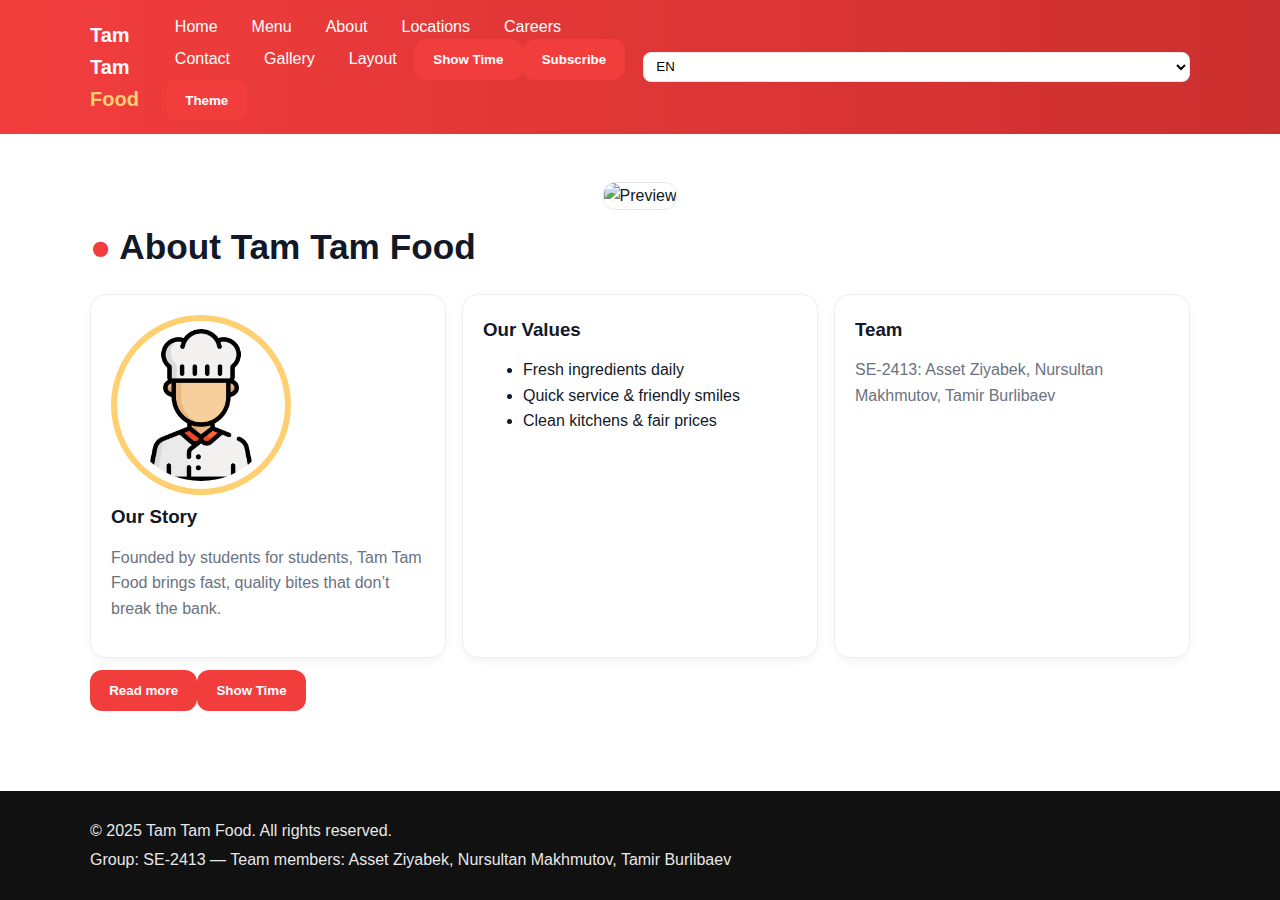
<file: about.html>
<!doctype html>
<html lang="en">

<head>
  <meta charset="utf-8">
  <meta name="viewport" content="width=device-width, initial-scale=1">
  <title>About | Tam Tam Food</title>
  <link rel="stylesheet" href="style.css">
</head>

<body>

  <header id="top-banner">
    <div class="container nav-wrap">
      <a class="logo" href="index.html" aria-label="Go to home">Tam Tam <span>Food</span></a>
      <nav class="nav">
        <a href="index.html">Home</a>
        <a href="menu.html">Menu</a>
        <a href="about.html">About</a>
        <a href="locations.html">Locations</a>
        <a href="careers.html">Careers</a>
        <a href="contact.html">Contact</a>
      
        <a href="gallery.html">Gallery</a>
        <a href="layout.html">Layout</a>
      </nav>
    </div>
  </header>


  <section class="section">
    <div class="container">
      <h2 class="section-title">About Tam Tam Food</h2>
      <div class="grid-3">
        <div class="card">
          <img class="circle-image" src="assets/images/chef.png" alt="Our chef">
          <h3>Our Story</h3>
          <p class="text-muted">Founded by students for students, Tam Tam Food brings fast, quality bites that don’t
            break the bank.</p>
        </div>
        <div class="card">
          <h3>Our Values</h3>
          <ul>
            <li>Fresh ingredients daily</li>
            <li>Quick service &amp; friendly smiles</li>
            <li>Clean kitchens &amp; fair prices</li>
          </ul>
        </div>
        <div class="card">
          <h3>Team</h3>
          <p class="text-muted">SE-2413: Asset Ziyabek, Nursultan Makhmutov, Tamir Burlibaev</p>
        </div>
      </div>
    </div>
  </section>


  <footer>
    <div class="container">
      <p>&copy; 2025 Tam Tam Food. All rights reserved.</p>
      <p>Group: SE-2413 — Team members: Asset Ziyabek, Nursultan Makhmutov, Tamir Burlibaev</p>
    </div>
  </footer>


  <script src="assets/js/main.js"></script>
</body>
</html>
</file>
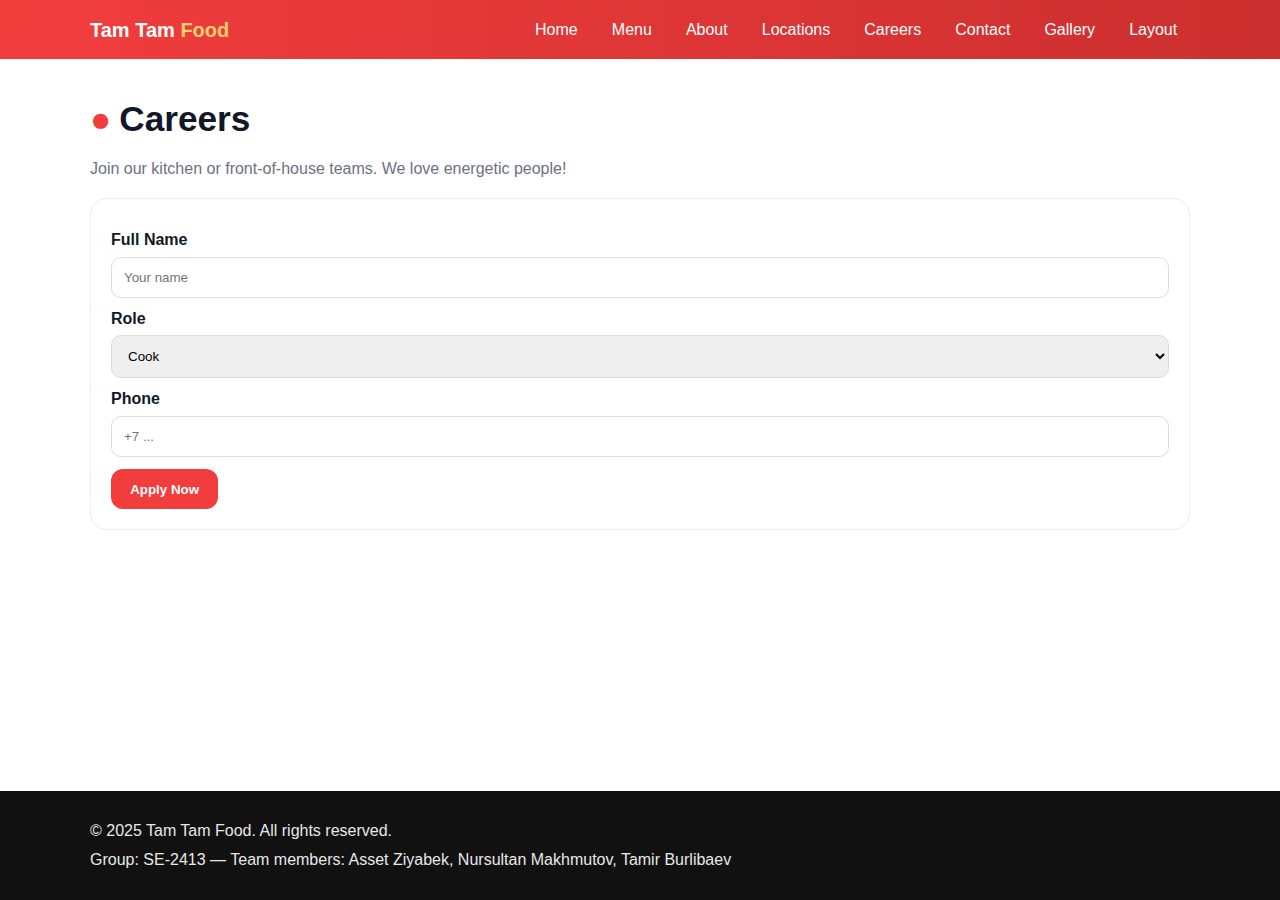
<file: careers.html>
<!doctype html>
<html lang="en">
<head>
  <meta charset="utf-8">
  <meta name="viewport" content="width=device-width, initial-scale=1">
  <title>Careers | Tam Tam Food</title>
  <link rel="stylesheet" href="style.css">
</head>
<body>
  
<header id="top-banner">
  <div class="container nav-wrap">
    <a class="logo" href="index.html" aria-label="Go to home">Tam Tam <span>Food</span></a>
    <nav class="nav">
      <a href="index.html">Home</a>
      <a href="menu.html">Menu</a>
      <a href="about.html">About</a>
      <a href="locations.html">Locations</a>
      <a href="careers.html">Careers</a>
      <a href="contact.html">Contact</a>
    
        <a href="gallery.html">Gallery</a>
        <a href="layout.html">Layout</a>
      </nav>
  </div>
</header>

  
<section class="section">
  <div class="container">
    <h2 class="section-title">Careers</h2>
    <p class="text-muted">Join our kitchen or front-of-house teams. We love energetic people!</p>
    <form id="apply-form" action="#" method="post">
      <label for="fullname">Full Name</label>
      <input type="text" id="fullname" name="fullname" placeholder="Your name">
      <label for="role">Role</label>
      <select id="role" name="role">
        <option>Cook</option>
        <option>Cashier</option>
        <option>Courier</option>
      </select>
      <label for="phone">Phone</label>
      <input type="tel" id="phone" name="phone" placeholder="+7 ...">
      <button type="submit" class="button">Apply Now</button>
    </form>
  </div>
</section>

  
<footer>
  <div class="container">
    <p>&copy; 2025 Tam Tam Food. All rights reserved.</p>
    <p>Group: SE-2413 — Team members: Asset Ziyabek, Nursultan Makhmutov, Tamir Burlibaev</p>
  </div>
</footer>

</body>
</html>
</file>
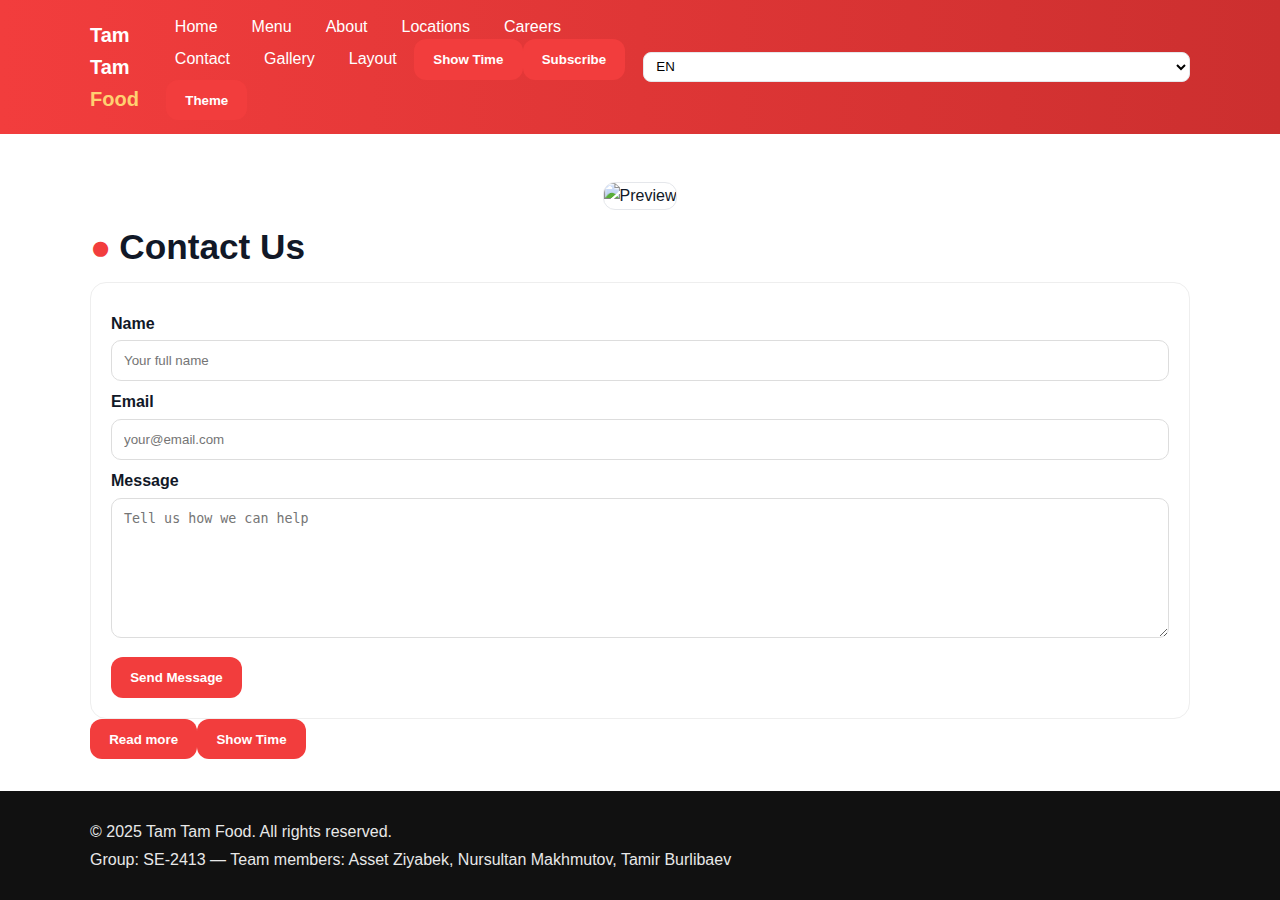
<file: contact.html>
<!doctype html>
<html lang="en">
<head>
  <meta charset="utf-8">
  <meta name="viewport" content="width=device-width, initial-scale=1">
  <title>Contact | Tam Tam Food</title>
  <link rel="stylesheet" href="style.css">
</head>
<body>
  
<header id="top-banner">
    <div class="container nav-wrap">
      <a class="logo" href="index.html" aria-label="Go to home">Tam Tam <span>Food</span></a>
      <nav class="nav">
        <a href="index.html">Home</a>
        <a href="menu.html">Menu</a>
        <a href="about.html">About</a>
        <a href="locations.html">Locations</a>
        <a href="careers.html">Careers</a>
        <a href="contact.html">Contact</a>
        <a href="gallery.html">Gallery</a>
        <a href="layout.html">Layout</a>
      </nav>
    </div>
  </header>

  
<section class="section">
  <div class="container">
    <h2 class="section-title">Contact Us</h2>
    <form id="contact-form" action="#" method="post">
      <label for="name">Name</label>
      <input type="text" id="name" name="name" placeholder="Your full name" required minlength="2">
      <label for="email">Email</label>
      <input type="email" id="email" name="email" placeholder="your@email.com" required>
      <label for="message">Message</label>
      <textarea id="message" name="message" placeholder="Tell us how we can help" required minlength="5"></textarea>
      <button type="submit" class="button">Send Message</button>
    </form>
  </div>
</section>

  
<footer>
  <div class="container">
    <p>&copy; 2025 Tam Tam Food. All rights reserved.</p>
    <p>Group: SE-2413 — Team members: Asset Ziyabek, Nursultan Makhmutov, Tamir Burlibaev</p>
  </div>
</footer>


  <script src="assets/js/main.js"></script>
</body>
</html>
</file>
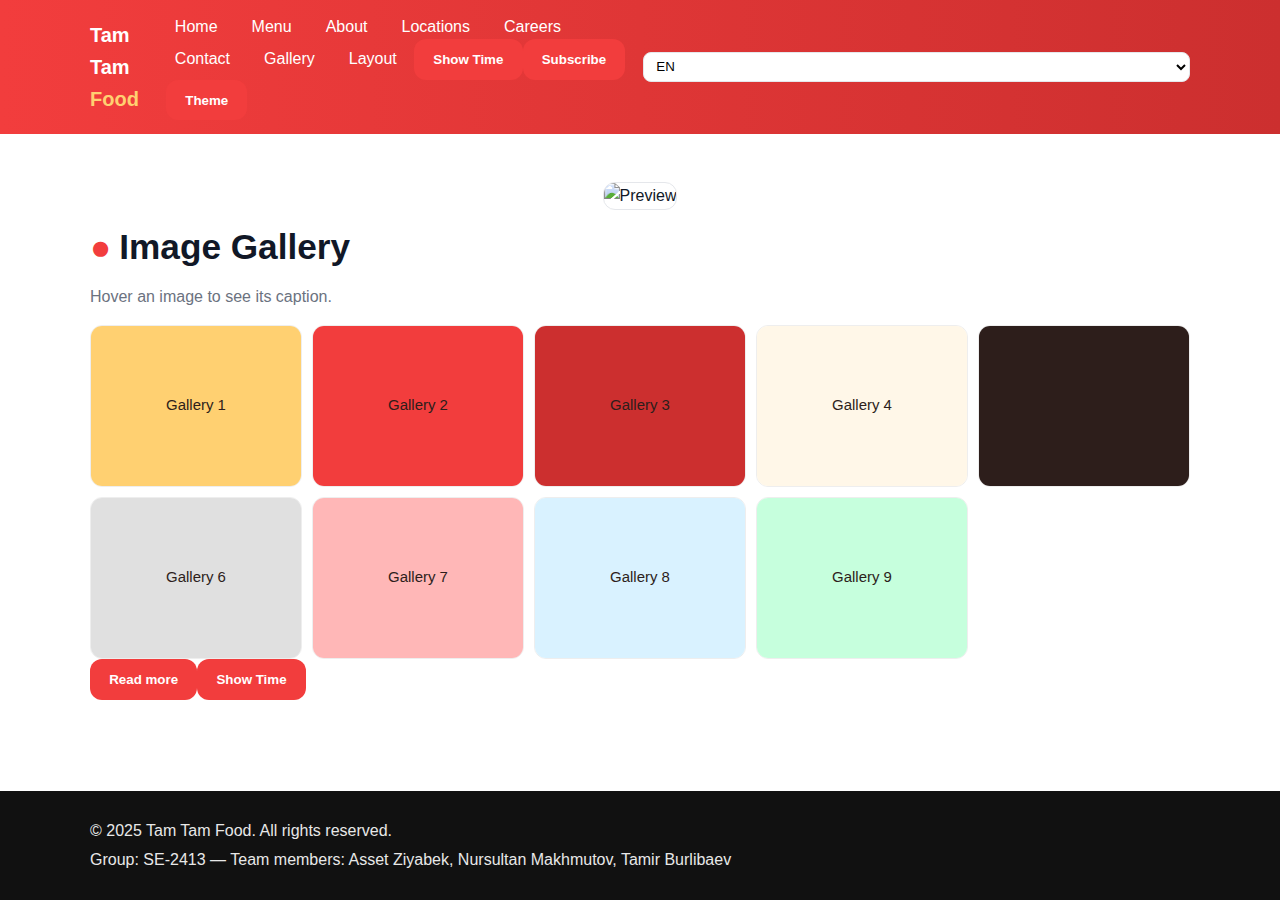
<file: gallery.html>
<!doctype html>
<html lang="en">
<head>
  <meta charset="utf-8">
  <meta name="viewport" content="width=device-width, initial-scale=1">
  <title>Gallery | Tam Tam Food</title>
  <link rel="stylesheet" href="style.css">
</head>
<body>

  <header id="top-banner">
    <div class="container nav-wrap">
      <a class="logo" href="index.html" aria-label="Go to home">Tam Tam <span>Food</span></a>
      <nav class="nav">
        <a href="index.html">Home</a>
        <a href="menu.html">Menu</a>
        <a href="about.html">About</a>
        <a href="locations.html">Locations</a>
        <a href="careers.html">Careers</a>
        <a href="contact.html">Contact</a>
        <a href="gallery.html">Gallery</a>
        <a href="layout.html">Layout</a>
      </nav>
    </div>
  </header>

  <section class="section">
    <div class="container">
      <h2 class="section-title">Image Gallery</h2>
      <p class="text-muted">Hover an image to see its caption.</p>
      <div class="gallery">
        <figure>
          <img src="assets/gallery/1.svg" alt="Kitchen crew at work">
          <figcaption>Kitchen crew at work</figcaption>
        </figure>
        <figure>
          <img src="assets/gallery/2.svg" alt="Fresh buns daily">
          <figcaption>Fresh buns daily</figcaption>
        </figure>
        <figure>
          <img src="assets/gallery/3.svg" alt="Locally sourced potatoes">
          <figcaption>Locally sourced potatoes</figcaption>
        </figure>
        <figure>
          <img src="assets/gallery/4.svg" alt="Sauce lab secrets">
          <figcaption>Sauce lab secrets</figcaption>
        </figure>
        <figure>
          <img src="assets/gallery/5.svg" alt="Student discount hours">
          <figcaption>Student discount hours</figcaption>
        </figure>
        <figure>
          <img src="assets/gallery/6.svg" alt="Family pack moments">
          <figcaption>Family pack moments</figcaption>
        </figure>
        <figure>
          <img src="assets/gallery/7.svg" alt="Icy drinks">
          <figcaption>Icy drinks</figcaption>
        </figure>
        <figure>
          <img src="assets/gallery/8.svg" alt="Golden fries">
          <figcaption>Golden fries</figcaption>
        </figure>
        <figure>
          <img src="assets/gallery/9.svg" alt="Classic burger">
          <figcaption>Classic burger</figcaption>
        </figure>
      </div>
    </div>
  </section>

  <footer>
    <div class="container">
      <p>&copy; 2025 Tam Tam Food. All rights reserved.</p>
      <p>Group: SE-2413 — Team members: Asset Ziyabek, Nursultan Makhmutov, Tamir Burlibaev</p>
    </div>
  </footer>


  <script src="assets/js/main.js"></script>
</body>
</html>
</file>
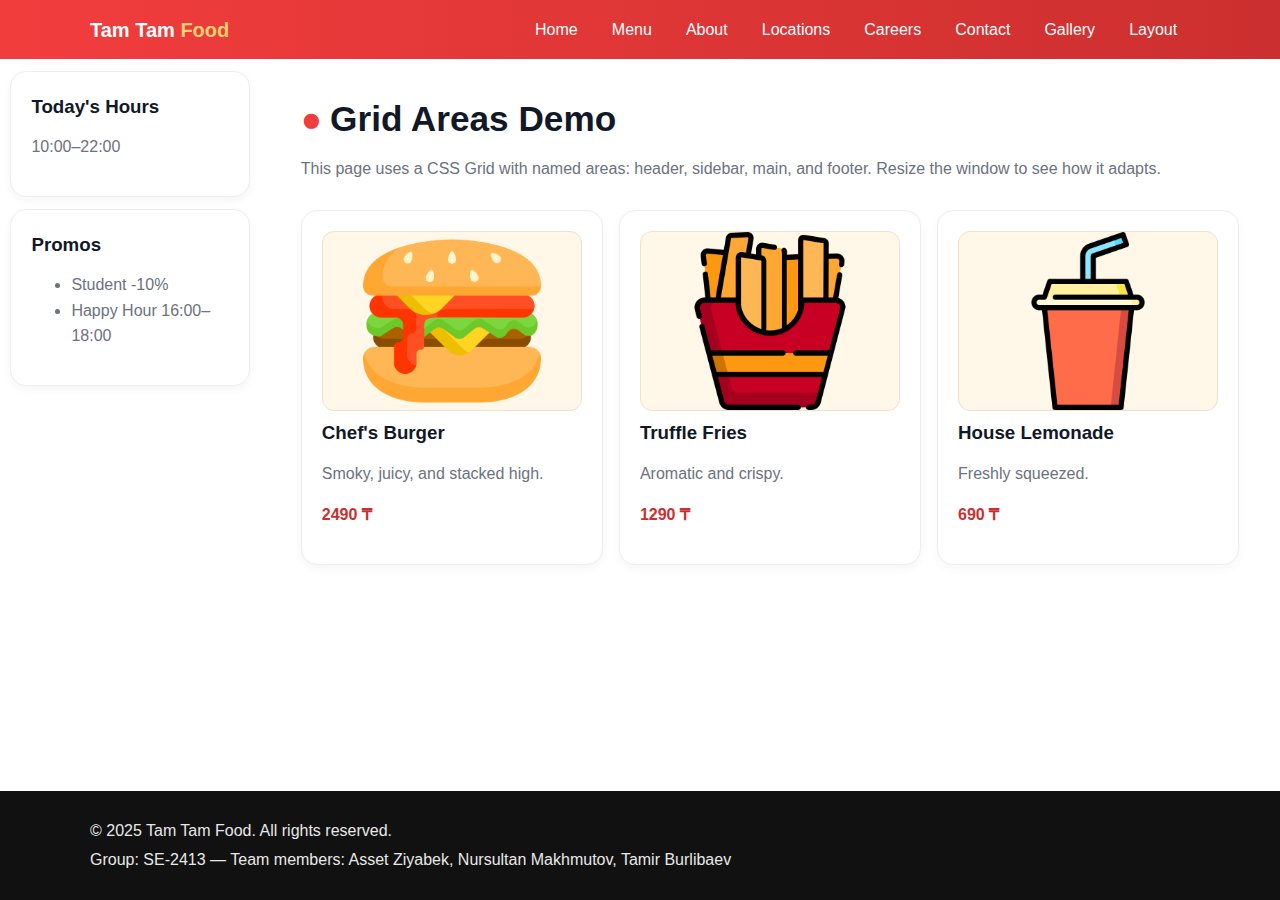
<file: layout.html>
<!doctype html>
<html lang="en">
<head>
  <meta charset="utf-8">
  <meta name="viewport" content="width=device-width, initial-scale=1">
  <title>Layout | Tam Tam Food</title>
  <link rel="stylesheet" href="style.css">
</head>
<body>

  <div class="grid-layout">
    <header id="top-banner" class="grid-header">
      <div class="container nav-wrap">
        <a class="logo" href="index.html" aria-label="Go to home">Tam Tam <span>Food</span></a>
        <nav class="nav">
          <a href="index.html">Home</a>
          <a href="menu.html">Menu</a>
          <a href="about.html">About</a>
          <a href="locations.html">Locations</a>
          <a href="careers.html">Careers</a>
          <a href="contact.html">Contact</a>
          <a href="gallery.html">Gallery</a>
          <a href="layout.html">Layout</a>
        </nav>
      </div>
    </header>

    <aside class="grid-sidebar">
      <div class="container">
        <div class="card">
          <h3>Today's Hours</h3>
          <p class="text-muted">10:00–22:00</p>
        </div>
        <div class="card">
          <h3>Promos</h3>
          <ul class="text-muted">
            <li>Student -10%</li>
            <li>Happy Hour 16:00–18:00</li>
          </ul>
        </div>
      </div>
    </aside>

    <main class="grid-main">
      <div class="container">
        <section class="section">
          <h2 class="section-title">Grid Areas Demo</h2>
          <p class="text-muted">This page uses a CSS Grid with named areas: header, sidebar, main, and footer. Resize the window to see how it adapts.</p>
          <div class="menu-grid">
            <article class="menu-item card">
              <img src="assets/images/burger.png" alt="Burger">
              <h3>Chef's Burger</h3>
              <p class="text-muted">Smoky, juicy, and stacked high.</p>
              <p><span class="price">2490 ₸</span></p>
            </article>
            <article class="menu-item card">
              <img src="assets/images/fries.png" alt="Fries">
              <h3>Truffle Fries</h3>
              <p class="text-muted">Aromatic and crispy.</p>
              <p><span class="price">1290 ₸</span></p>
            </article>
            <article class="menu-item card">
              <img src="assets/images/drink.png" alt="Drink">
              <h3>House Lemonade</h3>
              <p class="text-muted">Freshly squeezed.</p>
              <p><span class="price">690 ₸</span></p>
            </article>
          </div>
        </section>
      </div>
    </main>

    <footer class="grid-footer">
      <div class="container">
        <p>&copy; 2025 Tam Tam Food. All rights reserved.</p>
        <p>Group: SE-2413 — Team members: Asset Ziyabek, Nursultan Makhmutov, Tamir Burlibaev</p>
      </div>
    </footer>
  </div>

</body>
</html>
</file>
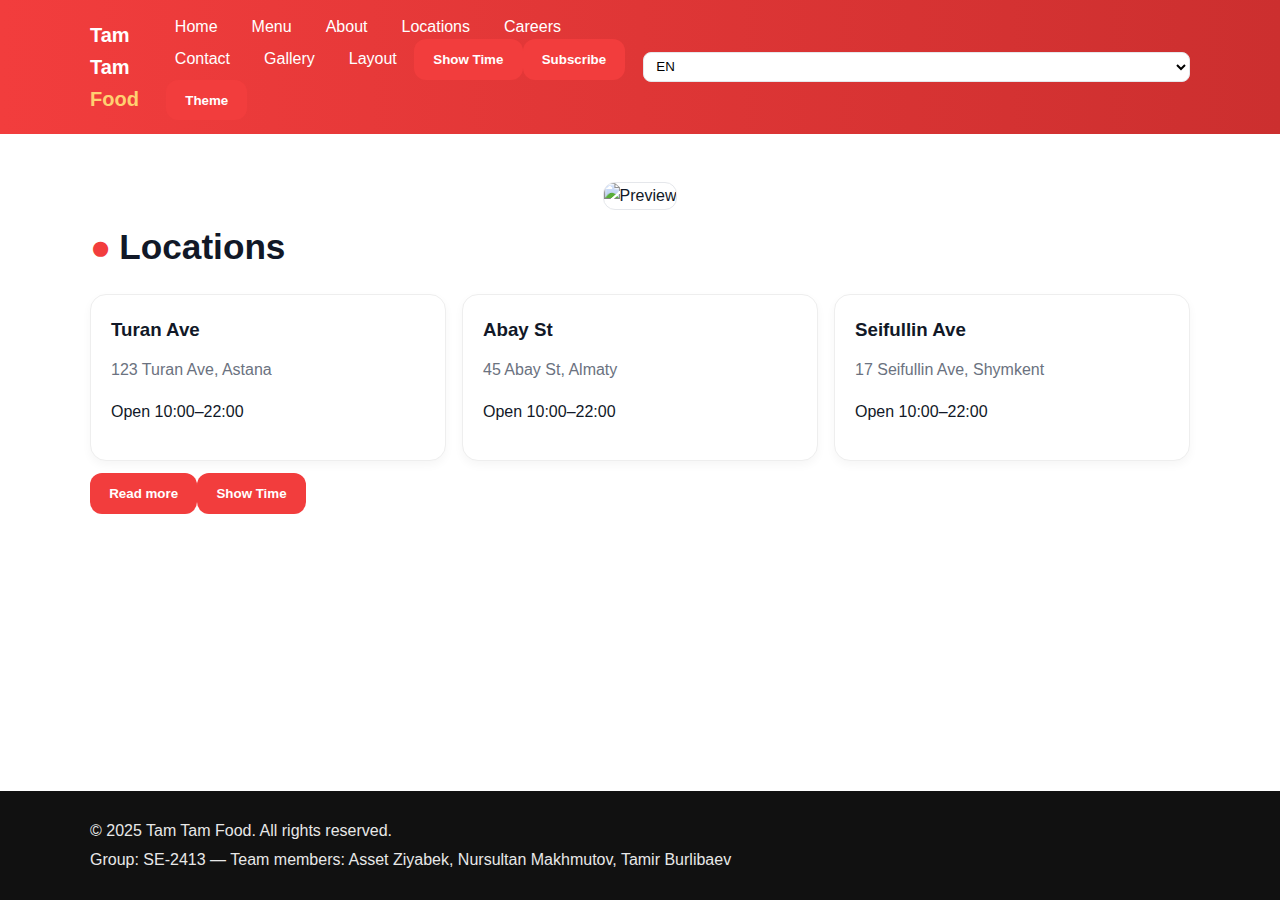
<file: locations.html>
<!doctype html>
<html lang="en">
<head>
  <meta charset="utf-8">
  <meta name="viewport" content="width=device-width, initial-scale=1">
  <title>Locations | Tam Tam Food</title>
  <link rel="stylesheet" href="style.css">
</head>
<body>
  
<header id="top-banner">
    <div class="container nav-wrap">
      <a class="logo" href="index.html" aria-label="Go to home">Tam Tam <span>Food</span></a>
      <nav class="nav">
        <a href="index.html">Home</a>
        <a href="menu.html">Menu</a>
        <a href="about.html">About</a>
        <a href="locations.html">Locations</a>
        <a href="careers.html">Careers</a>
        <a href="contact.html">Contact</a>
        <a href="gallery.html">Gallery</a>
        <a href="layout.html">Layout</a>
      </nav>
    </div>
  </header>

  
<section class="section">
  <div class="container">
    <h2 class="section-title">Locations</h2>
    <div class="grid-3">
      <div class="card">
        <h3>Turan Ave</h3>
        <p class="text-muted">123 Turan Ave, Astana</p>
        <p>Open 10:00–22:00</p>
      </div>
      <div class="card">
        <h3>Abay St</h3>
        <p class="text-muted">45 Abay St, Almaty</p>
        <p>Open 10:00–22:00</p>
      </div>
      <div class="card">
        <h3>Seifullin Ave</h3>
        <p class="text-muted">17 Seifullin Ave, Shymkent</p>
        <p>Open 10:00–22:00</p>
      </div>
    </div>
  </div>
</section>

  
<footer>
  <div class="container">
    <p>&copy; 2025 Tam Tam Food. All rights reserved.</p>
    <p>Group: SE-2413 — Team members: Asset Ziyabek, Nursultan Makhmutov, Tamir Burlibaev</p>
  </div>
</footer>


  <script src="assets/js/main.js"></script>
</body>
</html>
</file>
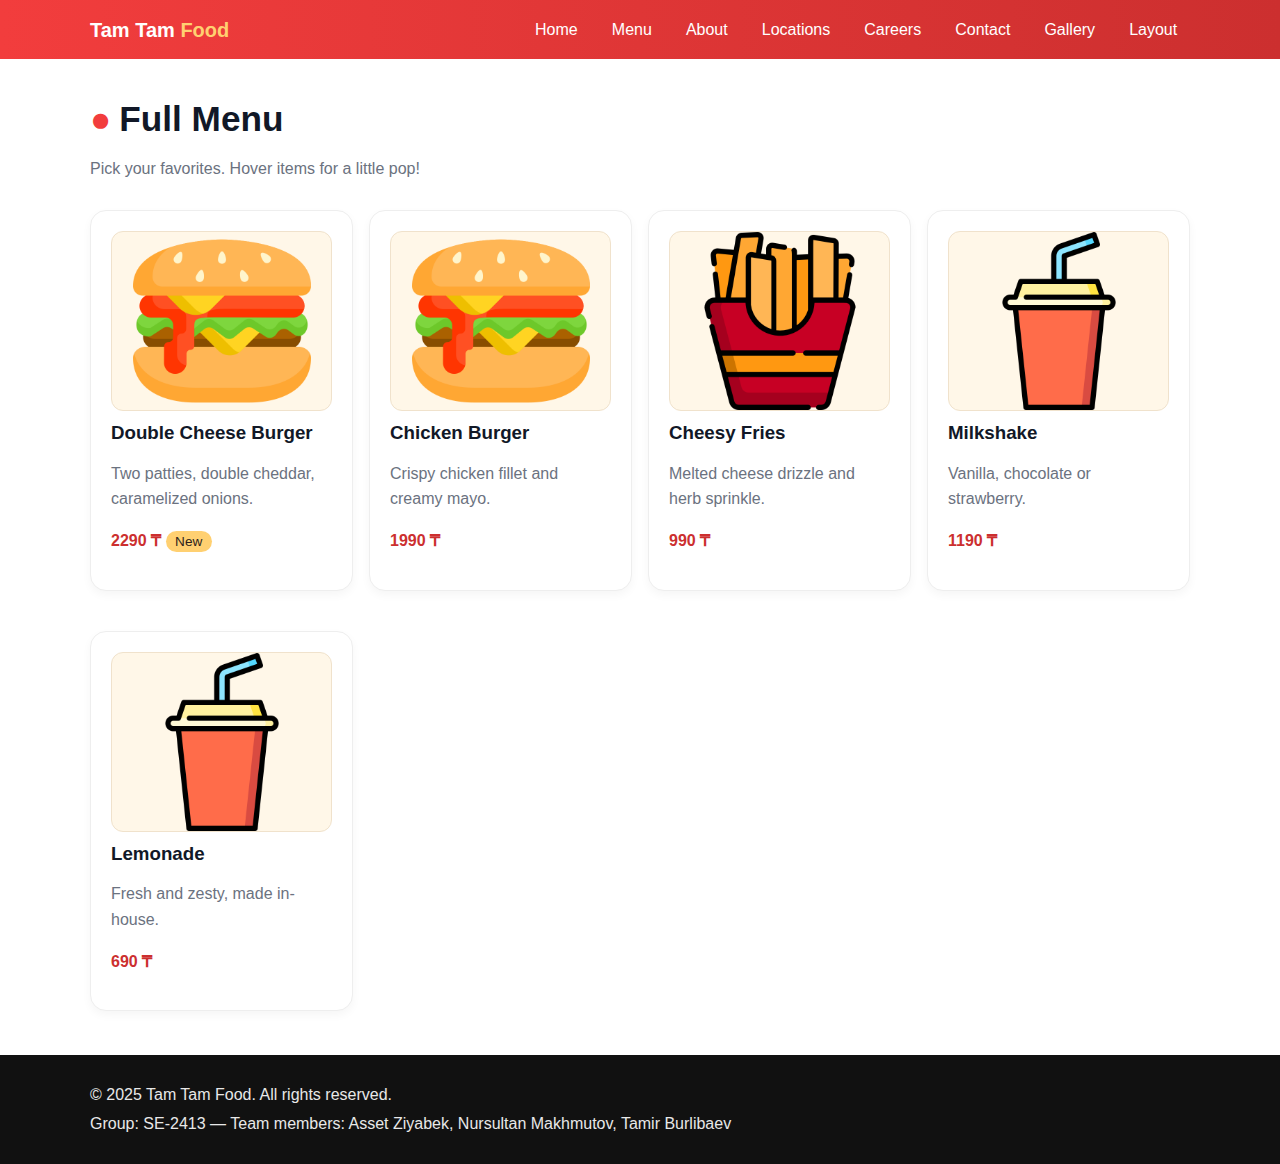
<file: menu.html>
<!doctype html>
<html lang="en">

<head>
  <meta charset="utf-8">
  <meta name="viewport" content="width=device-width, initial-scale=1">
  <title>Menu | Tam Tam Food</title>
  <link rel="stylesheet" href="style.css">
</head>

<body>

  <header id="top-banner">
    <div class="container nav-wrap">
      <a class="logo" href="index.html" aria-label="Go to home">Tam Tam <span>Food</span></a>
      <nav class="nav">
        <a href="index.html">Home</a>
        <a href="menu.html">Menu</a>
        <a href="about.html">About</a>
        <a href="locations.html">Locations</a>
        <a href="careers.html">Careers</a>
        <a href="contact.html">Contact</a>
      
        <a href="gallery.html">Gallery</a>
        <a href="layout.html">Layout</a>
      </nav>
    </div>
  </header>


  <section class="section">
    <div class="container">
      <h2 class="section-title">Full Menu</h2>
      <p class="text-muted">Pick your favorites. Hover items for a little pop!</p>
      <div class="menu-grid">
        <article class="menu-item card">
          <img src="assets/images/burger.png" alt="Double Cheese Burger">
          <h3>Double Cheese Burger</h3>
          <p class="text-muted">Two patties, double cheddar, caramelized onions.</p>
          <p><span class="price">2290 ₸</span> <span class="badge">New</span></p>
        </article>
        <article class="menu-item card">
          <img src="assets/images/burger.png" alt="Chicken Burger">
          <h3>Chicken Burger</h3>
          <p class="text-muted">Crispy chicken fillet and creamy mayo.</p>
          <p><span class="price">1990 ₸</span></p>
        </article>
        <article class="menu-item card">
          <img src="assets/images/fries.png" alt="Cheesy Fries">
          <h3>Cheesy Fries</h3>
          <p class="text-muted">Melted cheese drizzle and herb sprinkle.</p>
          <p><span class="price">990 ₸</span></p>
        </article>
        <article class="menu-item card">
          <img src="assets/images/drink.png" alt="Milkshake">
          <h3>Milkshake</h3>
          <p class="text-muted">Vanilla, chocolate or strawberry.</p>
          <p><span class="price">1190 ₸</span></p>
        </article>
        <article class="menu-item card">
          <img src="assets/images/drink.png" alt="Lemonade">
          <h3>Lemonade</h3>
          <p class="text-muted">Fresh and zesty, made in-house.</p>
          <p><span class="price">690 ₸</span></p>
        </article>
      </div>
    </div>
  </section>


  <footer>
    <div class="container">
      <p>&copy; 2025 Tam Tam Food. All rights reserved.</p>
      <p>Group: SE-2413 — Team members: Asset Ziyabek, Nursultan Makhmutov, Tamir Burlibaev</p>
    </div>
  </footer>

</body>

</html>
</file>
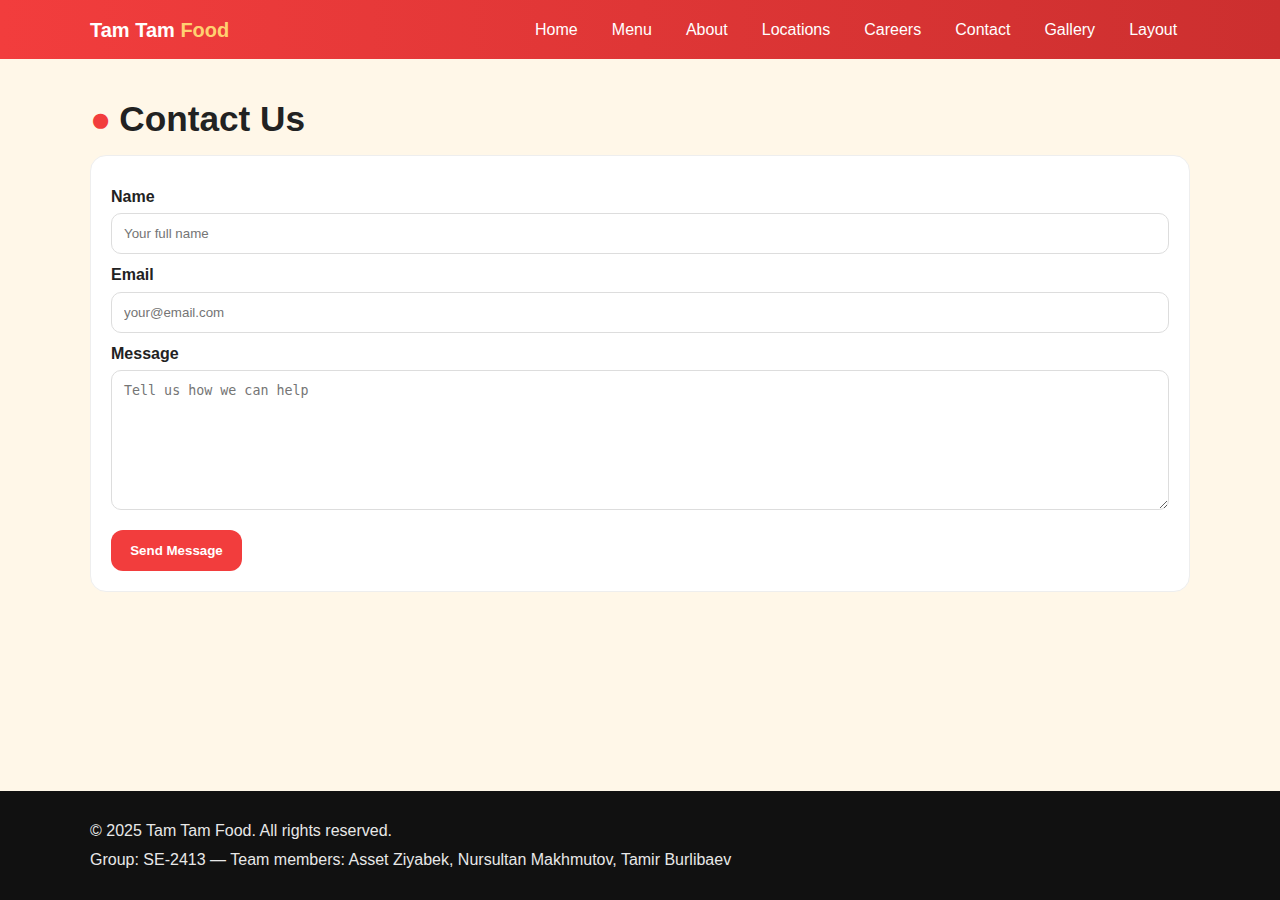
<file: tam-tam-food-enhanced (1)/contact.html>
<!doctype html>
<html lang="en">
<head>
  <meta charset="utf-8">
  <meta name="viewport" content="width=device-width, initial-scale=1">
  <title>Contact | Tam Tam Food</title>
  <link rel="stylesheet" href="style.css">
</head>
<body>
  
<header id="top-banner">
  <div class="container nav-wrap">
    <a class="logo" href="index.html" aria-label="Go to home">Tam Tam <span>Food</span></a>
    <nav class="nav">
      <a href="index.html">Home</a>
      <a href="menu.html">Menu</a>
      <a href="about.html">About</a>
      <a href="locations.html">Locations</a>
      <a href="careers.html">Careers</a>
      <a href="contact.html">Contact</a>
    
        <a href="gallery.html">Gallery</a>
        <a href="layout.html">Layout</a>
      </nav>
  </div>
</header>

  
<section class="section">
  <div class="container">
    <h2 class="section-title">Contact Us</h2>
    <form id="contact-form" action="#" method="post">
      <label for="name">Name</label>
      <input type="text" id="name" name="name" placeholder="Your full name">
      <label for="email">Email</label>
      <input type="email" id="email" name="email" placeholder="your@email.com">
      <label for="message">Message</label>
      <textarea id="message" name="message" placeholder="Tell us how we can help"></textarea>
      <button type="submit" class="button">Send Message</button>
    </form>
  </div>
</section>

  
<footer>
  <div class="container">
    <p>&copy; 2025 Tam Tam Food. All rights reserved.</p>
    <p>Group: SE-2413 — Team members: Asset Ziyabek, Nursultan Makhmutov, Tamir Burlibaev</p>
  </div>
</footer>

</body>
</html>
</file>
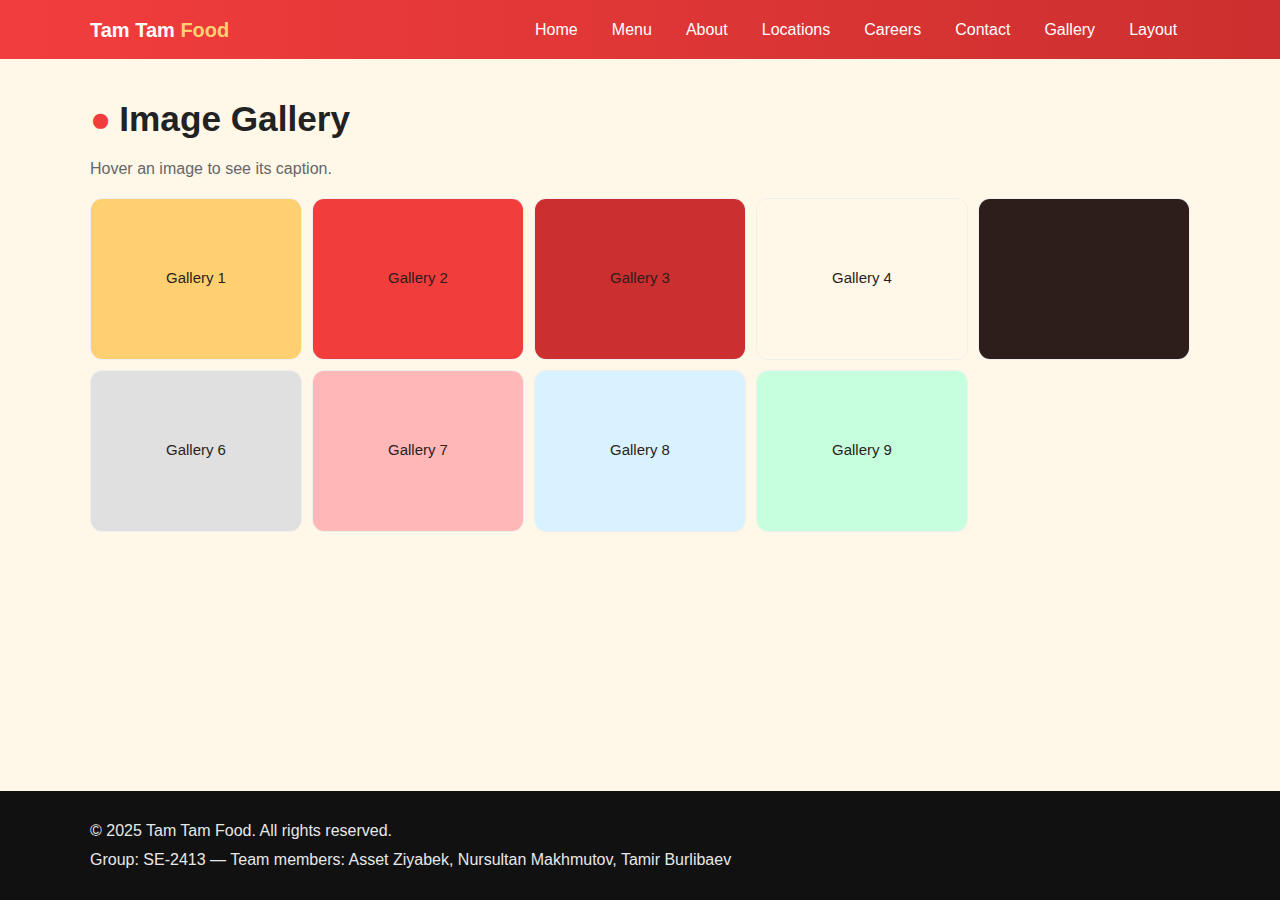
<file: tam-tam-food-enhanced (1)/gallery.html>
<!doctype html>
<html lang="en">
<head>
  <meta charset="utf-8">
  <meta name="viewport" content="width=device-width, initial-scale=1">
  <title>Gallery | Tam Tam Food</title>
  <link rel="stylesheet" href="style.css">
</head>
<body>

  <header id="top-banner">
    <div class="container nav-wrap">
      <a class="logo" href="index.html" aria-label="Go to home">Tam Tam <span>Food</span></a>
      <nav class="nav">
        <a href="index.html">Home</a>
        <a href="menu.html">Menu</a>
        <a href="about.html">About</a>
        <a href="locations.html">Locations</a>
        <a href="careers.html">Careers</a>
        <a href="contact.html">Contact</a>
        <a href="gallery.html">Gallery</a>
        <a href="layout.html">Layout</a>
      </nav>
    </div>
  </header>

  <section class="section">
    <div class="container">
      <h2 class="section-title">Image Gallery</h2>
      <p class="text-muted">Hover an image to see its caption.</p>
      <div class="gallery">
        <figure>
          <img src="assets/gallery/1.svg" alt="Kitchen crew at work">
          <figcaption>Kitchen crew at work</figcaption>
        </figure>
        <figure>
          <img src="assets/gallery/2.svg" alt="Fresh buns daily">
          <figcaption>Fresh buns daily</figcaption>
        </figure>
        <figure>
          <img src="assets/gallery/3.svg" alt="Locally sourced potatoes">
          <figcaption>Locally sourced potatoes</figcaption>
        </figure>
        <figure>
          <img src="assets/gallery/4.svg" alt="Sauce lab secrets">
          <figcaption>Sauce lab secrets</figcaption>
        </figure>
        <figure>
          <img src="assets/gallery/5.svg" alt="Student discount hours">
          <figcaption>Student discount hours</figcaption>
        </figure>
        <figure>
          <img src="assets/gallery/6.svg" alt="Family pack moments">
          <figcaption>Family pack moments</figcaption>
        </figure>
        <figure>
          <img src="assets/gallery/7.svg" alt="Icy drinks">
          <figcaption>Icy drinks</figcaption>
        </figure>
        <figure>
          <img src="assets/gallery/8.svg" alt="Golden fries">
          <figcaption>Golden fries</figcaption>
        </figure>
        <figure>
          <img src="assets/gallery/9.svg" alt="Classic burger">
          <figcaption>Classic burger</figcaption>
        </figure>
      </div>
    </div>
  </section>

  <footer>
    <div class="container">
      <p>&copy; 2025 Tam Tam Food. All rights reserved.</p>
      <p>Group: SE-2413 — Team members: Asset Ziyabek, Nursultan Makhmutov, Tamir Burlibaev</p>
    </div>
  </footer>

</body>
</html>
</file>
<file: style.css>
:root {
  --red: #F23D3D;
  --red-dark: #CC2F2F;
  --mustard: #FFD071;
  --brown: #2D1E1B;
  --cream: #FFF7E8;
  --ink: #222;
  --muted: #666;
}

* {
  box-sizing: border-box;
}

html {
  font-size: 16px;
}

body {
  margin: 0;
  font-family: "Poppins", "Segoe UI", Arial, sans-serif;
  color: var(--ink);
  background: var(--cream);
  line-height: 1.6;
  min-height: 100svh;
  display: grid;
  grid-template-rows: auto 1fr auto;
}

.container {
  width: min(1100px, 92%);
  margin: 0 auto;
}

#top-banner {
  background: linear-gradient(90deg, var(--red), var(--red-dark));
  color: #fff;
  position: sticky;
  top: 0;
  z-index: 10;
}

#top-banner .nav-wrap {
  display: flex;
  justify-content: space-between;
  align-items: center;
  padding: 0.85rem 0;
}

.logo {
  font-weight: 800;
  font-size: 1.25rem;
  color: #fff;
  text-decoration: none;
}

.logo span {
  color: var(--mustard);
}

.nav a {
  color: #fff;
  text-decoration: none;
  padding: 0.5rem 0.8rem;
  margin-left: 0.25rem;
  border-radius: 9999px;
  transition: transform .2s ease, background .2s ease;
}

.nav a:hover,
.nav a:focus {
  background: rgba(255, 255, 255, 0.16);
  transform: translateY(-1px);
}

.hero {
  background-color: var(--cream);
  padding: clamp(2rem, 6vw, 5rem) 0;
}

.hero .grid {
  display: grid;
  grid-template-columns: 1.2fr 0.8fr;
  gap: 2rem;
  align-items: center;
}

h1,
h2,
h3 {
  line-height: 1.2;
  margin: 0.2em 0 0.4em;
}

h1 {
  font-size: clamp(2rem, 4vw, 3rem);
}

h2 {
  font-size: clamp(1.5rem, 3vw, 2.2rem);
  position: relative;
}

h2.section-title::before {
  content: "●";
  color: var(--red);
  margin-right: 0.5rem;
}

.button {
  display: inline-block;
  background: var(--red);
  color: #fff;
  border: none;
  padding: 0.8rem 1.2rem;
  border-radius: 12px;
  font-weight: 600;
  cursor: pointer;
  transition: transform .2s ease, box-shadow .2s ease, background .2s ease;
}

.button:hover {
  background: var(--red-dark);
  transform: translateY(-1px);
}

.section {
  padding: 2rem 0;
}

.card {
  background: #fff;
  border: 1px solid #eee;
  border-radius: 16px;
  padding: 1.25rem;
  margin: 0.75rem 0;
  box-shadow: 0 4px 10px rgba(0, 0, 0, 0.04);
}

.grid-3 {
  display: grid;
  grid-template-columns: repeat(3, 1fr);
  gap: 1rem;
}

.menu-grid {
  display: grid;
  grid-template-columns: repeat(auto-fit, minmax(220px, 1fr));
  gap: 1rem;
}

.menu-item img {
  width: 100%;
  height: 180px;
  object-fit: contain;
  background: var(--cream);
  border-radius: 12px;
  border: 1px solid #f0e2cc;
}

.price {
  color: var(--red-dark);
  font-weight: 700;
}

.badge {
  background: var(--mustard);
  color: var(--brown);
  border-radius: 999px;
  padding: 0.2rem 0.6rem;
  font-size: 0.85rem;
}

.circle-image {
  width: 180px;
  height: 180px;
  border-radius: 50%;
  border: 6px solid var(--mustard);
  object-fit: cover;
  background: #fff;
  padding: 8px;
}

form {
  background: #fff;
  border: 1px solid #eee;
  border-radius: 16px;
  padding: 1.25rem;
}

label {
  display: block;
  margin: 0.5rem 0 0.25rem;
  font-weight: 600;
}

input[type="text"],
input[type="email"],
input[type="tel"],
textarea,
select {
  width: 100%;
  padding: 0.75rem;
  border: 1px solid #ddd;
  border-radius: 10px;
  transition: border .2s ease, box-shadow .2s ease;
}

textarea {
  min-height: 140px;
}

input:focus,
textarea:focus,
select:focus {
  border-color: var(--red);
  outline: none;
  box-shadow: 0 0 0 4px rgba(242, 61, 61, .12);
}

button[type="submit"] {
  margin-top: 0.75rem;
}

footer {
  margin-top: auto;
  background: #111;
  color: #fff;
  padding: 1.5rem 0;
}

footer p {
  margin: 0.2rem 0;
  color: #e8e8e8;
}

.text-muted {
  color: var(--muted);
}

.center {
  text-align: center;
}

.mt-2 {
  margin-top: 1rem;
}

.mb-2 {
  margin-bottom: 1rem;
}

@media (max-width: 860px) {
  .hero .grid {
    grid-template-columns: 1fr;
    text-align: center;
  }

  .grid-3 {
    grid-template-columns: 1fr;
  }
}




.flex-row {
  display: flex;
  gap: 1rem;
  flex-wrap: wrap;
}
.flex-row .card {
  flex: 1 1 260px;
  display: flex;
  flex-direction: column;
}
.flex-row .card .spacer {
  flex: 1 1 auto;
}


.card {
  transition: transform .2s ease, box-shadow .2s ease;
}
.card:hover {
  transform: translateY(-4px);
  box-shadow: 0 10px 18px rgba(0,0,0,.08);
}


.grid-layout {
  display: grid;
  grid-template-columns: 260px 1fr;
  grid-template-rows: auto 1fr auto;
  grid-template-areas:
    "header header"
    "sidebar main"
    "footer footer";
  min-height: 100vh;
}
.grid-header { grid-area: header; }
.grid-sidebar { grid-area: sidebar; }
.grid-main { grid-area: main; }
.grid-footer { grid-area: footer; }
.grid-sidebar .card { position: sticky; top: 1rem; }


.gallery {
  display: grid;
  grid-template-columns: repeat(auto-fit, minmax(180px, 1fr));
  gap: 10px;
}
.gallery figure {
  position: relative;
  margin: 0;
  overflow: hidden;
  border-radius: 12px;
  border: 1px solid #eee;
  background: #fff;
}
.gallery img {
  width: 100%;
  height: 160px;
  object-fit: cover;
  display: block;
  transition: transform .3s ease;
}
.gallery figcaption {
  position: absolute;
  inset: 0;
  background: rgba(0,0,0,.55);
  color: #fff;
  display: flex;
  align-items: center;
  justify-content: center;
  opacity: 0;
  transition: opacity .2s ease;
  font-weight: 600;
  text-align: center;
  padding: 0.5rem;
}
.gallery figure:hover img { transform: scale(1.05); }
.gallery figure:hover figcaption { opacity: 1; }

@media (max-width: 860px) {
  .grid-layout {
    grid-template-columns: 1fr;
    grid-template-areas:
      "header"
      "main"
      "sidebar"
      "footer";
  }
}



:root { --bg:#ffffff; --fg:#111827; --accent:#2563eb; --muted:#6b7280; }
body { background: var(--bg); color: var(--fg); }
.theme-dark { --bg:#0f172a; --fg:#e5e7eb; --accent:#38bdf8; --muted:#94a3b8; }

#lang-select { padding: .35rem .5rem; border-radius: 8px; border:1px solid #e5e7eb; background:#fff; }


.stars { display:inline-flex; gap:6px; cursor:pointer; user-select:none; }
.star { font-size: 1.25rem; transition: transform .12s ease; }
.star.active { color: #b45309; transform: scale(1.15); }
.star:hover { transform: scale(1.2) rotate(-2deg); }


#specials { margin: 1.25rem 0; }
#specials .badge { display:inline-block; padding:.2rem .5rem; border-radius:999px; background:#eef2ff; color:#3730a3; font-size:.75rem; }
#specials .card { border:1px solid #e5e7eb; border-radius: 12px; padding:.8rem; margin:.6rem 0; transition: transform .16s ease, box-shadow .16s ease; }
#specials .card:hover { transform: translateY(-2px); box-shadow:0 6px 18px rgba(0,0,0,.08); }
#specials .row { display:grid; grid-template-columns: repeat(auto-fit, minmax(220px,1fr)); gap: 12px; }


.pop { animation: pop .25s ease; }
@keyframes pop { 50% { transform: scale(1.06); } }


.readmore { display:none; } .readmore.show { display:block; }


#gallery-main { text-align:center; margin: 1rem 0; }
#gallery-main img { max-width: 100%; border-radius: 12px; border:1px solid #e5e7eb; }


#top-banner .nav a:focus { outline: 2px solid var(--accent); outline-offset: 2px; }


#modal { position: fixed; inset:0; display:none; align-items:center; justify-content:center; background: rgba(0,0,0,.45); padding:1rem; }
#modal.show { display:flex; }
#modal .modal-card { background:#fff; max-width:480px; width:100%; border-radius:12px; padding:1rem; box-shadow:0 10px 30px rgba(0,0,0,.15); }
#modal .modal-header { display:flex; align-items:center; justify-content:space-between; margin-bottom:.5rem; }
#modal .close { border:0; background:transparent; font-size:1.2rem; cursor:pointer; }
</file>
<file: tam-tam-food-enhanced (1)/style.css>
:root {
  --red: #F23D3D;
  --red-dark: #CC2F2F;
  --mustard: #FFD071;
  --brown: #2D1E1B;
  --cream: #FFF7E8;
  --ink: #222;
  --muted: #666;
}

* {
  box-sizing: border-box;
}

html {
  font-size: 16px;
}

body {
  margin: 0;
  font-family: "Poppins", "Segoe UI", Arial, sans-serif;
  color: var(--ink);
  background: var(--cream);
  line-height: 1.6;
  min-height: 100svh;
  display: grid;
  grid-template-rows: auto 1fr auto;
}

.container {
  width: min(1100px, 92%);
  margin: 0 auto;
}

#top-banner {
  background: linear-gradient(90deg, var(--red), var(--red-dark));
  color: #fff;
  position: sticky;
  top: 0;
  z-index: 10;
}

#top-banner .nav-wrap {
  display: flex;
  justify-content: space-between;
  align-items: center;
  padding: 0.85rem 0;
}

.logo {
  font-weight: 800;
  font-size: 1.25rem;
  color: #fff;
  text-decoration: none;
}

.logo span {
  color: var(--mustard);
}

.nav a {
  color: #fff;
  text-decoration: none;
  padding: 0.5rem 0.8rem;
  margin-left: 0.25rem;
  border-radius: 9999px;
  transition: transform .2s ease, background .2s ease;
}

.nav a:hover,
.nav a:focus {
  background: rgba(255, 255, 255, 0.16);
  transform: translateY(-1px);
}

.hero {
  background-color: var(--cream);
  padding: clamp(2rem, 6vw, 5rem) 0;
}

.hero .grid {
  display: grid;
  grid-template-columns: 1.2fr 0.8fr;
  gap: 2rem;
  align-items: center;
}

h1,
h2,
h3 {
  line-height: 1.2;
  margin: 0.2em 0 0.4em;
}

h1 {
  font-size: clamp(2rem, 4vw, 3rem);
}

h2 {
  font-size: clamp(1.5rem, 3vw, 2.2rem);
  position: relative;
}

h2.section-title::before {
  content: "●";
  color: var(--red);
  margin-right: 0.5rem;
}

.button {
  display: inline-block;
  background: var(--red);
  color: #fff;
  border: none;
  padding: 0.8rem 1.2rem;
  border-radius: 12px;
  font-weight: 600;
  cursor: pointer;
  transition: transform .2s ease, box-shadow .2s ease, background .2s ease;
}

.button:hover {
  background: var(--red-dark);
  transform: translateY(-1px);
}

.section {
  padding: 2rem 0;
}

.card {
  background: #fff;
  border: 1px solid #eee;
  border-radius: 16px;
  padding: 1.25rem;
  margin: 0.75rem 0;
  box-shadow: 0 4px 10px rgba(0, 0, 0, 0.04);
}

.grid-3 {
  display: grid;
  grid-template-columns: repeat(3, 1fr);
  gap: 1rem;
}

.menu-grid {
  display: grid;
  grid-template-columns: repeat(auto-fit, minmax(220px, 1fr));
  gap: 1rem;
}

.menu-item img {
  width: 100%;
  height: 180px;
  object-fit: contain;
  background: var(--cream);
  border-radius: 12px;
  border: 1px solid #f0e2cc;
}

.price {
  color: var(--red-dark);
  font-weight: 700;
}

.badge {
  background: var(--mustard);
  color: var(--brown);
  border-radius: 999px;
  padding: 0.2rem 0.6rem;
  font-size: 0.85rem;
}

.circle-image {
  width: 180px;
  height: 180px;
  border-radius: 50%;
  border: 6px solid var(--mustard);
  object-fit: cover;
  background: #fff;
  padding: 8px;
}

form {
  background: #fff;
  border: 1px solid #eee;
  border-radius: 16px;
  padding: 1.25rem;
}

label {
  display: block;
  margin: 0.5rem 0 0.25rem;
  font-weight: 600;
}

input[type="text"],
input[type="email"],
input[type="tel"],
textarea,
select {
  width: 100%;
  padding: 0.75rem;
  border: 1px solid #ddd;
  border-radius: 10px;
  transition: border .2s ease, box-shadow .2s ease;
}

textarea {
  min-height: 140px;
}

input:focus,
textarea:focus,
select:focus {
  border-color: var(--red);
  outline: none;
  box-shadow: 0 0 0 4px rgba(242, 61, 61, .12);
}

button[type="submit"] {
  margin-top: 0.75rem;
}

footer {
  margin-top: auto;
  background: #111;
  color: #fff;
  padding: 1.5rem 0;
}

footer p {
  margin: 0.2rem 0;
  color: #e8e8e8;
}

.text-muted {
  color: var(--muted);
}

.center {
  text-align: center;
}

.mt-2 {
  margin-top: 1rem;
}

.mb-2 {
  margin-bottom: 1rem;
}

@media (max-width: 860px) {
  .hero .grid {
    grid-template-columns: 1fr;
    text-align: center;
  }

  .grid-3 {
    grid-template-columns: 1fr;
  }
}

/* === Enhancements for Assignment 3 === */

/* Flexbox featured row */
.flex-row {
  display: flex;
  gap: 1rem;
  flex-wrap: wrap;
}
.flex-row .card {
  flex: 1 1 260px;
  display: flex;
  flex-direction: column;
}
.flex-row .card .spacer {
  flex: 1 1 auto;
}

/* Card hover effects */
.card {
  transition: transform .2s ease, box-shadow .2s ease;
}
.card:hover {
  transform: translateY(-4px);
  box-shadow: 0 10px 18px rgba(0,0,0,.08);
}

/* Grid layout with named areas */
.grid-layout {
  display: grid;
  grid-template-columns: 260px 1fr;
  grid-template-rows: auto 1fr auto;
  grid-template-areas:
    "header header"
    "sidebar main"
    "footer footer";
  min-height: 100vh;
}
.grid-header { grid-area: header; }
.grid-sidebar { grid-area: sidebar; }
.grid-main { grid-area: main; }
.grid-footer { grid-area: footer; }
.grid-sidebar .card { position: sticky; top: 1rem; }

/* Image gallery */
.gallery {
  display: grid;
  grid-template-columns: repeat(auto-fit, minmax(180px, 1fr));
  gap: 10px;
}
.gallery figure {
  position: relative;
  margin: 0;
  overflow: hidden;
  border-radius: 12px;
  border: 1px solid #eee;
  background: #fff;
}
.gallery img {
  width: 100%;
  height: 160px;
  object-fit: cover;
  display: block;
  transition: transform .3s ease;
}
.gallery figcaption {
  position: absolute;
  inset: 0;
  background: rgba(0,0,0,.55);
  color: #fff;
  display: flex;
  align-items: center;
  justify-content: center;
  opacity: 0;
  transition: opacity .2s ease;
  font-weight: 600;
  text-align: center;
  padding: 0.5rem;
}
.gallery figure:hover img { transform: scale(1.05); }
.gallery figure:hover figcaption { opacity: 1; }

@media (max-width: 860px) {
  .grid-layout {
    grid-template-columns: 1fr;
    grid-template-areas:
      "header"
      "main"
      "sidebar"
      "footer";
  }
}
</file>
